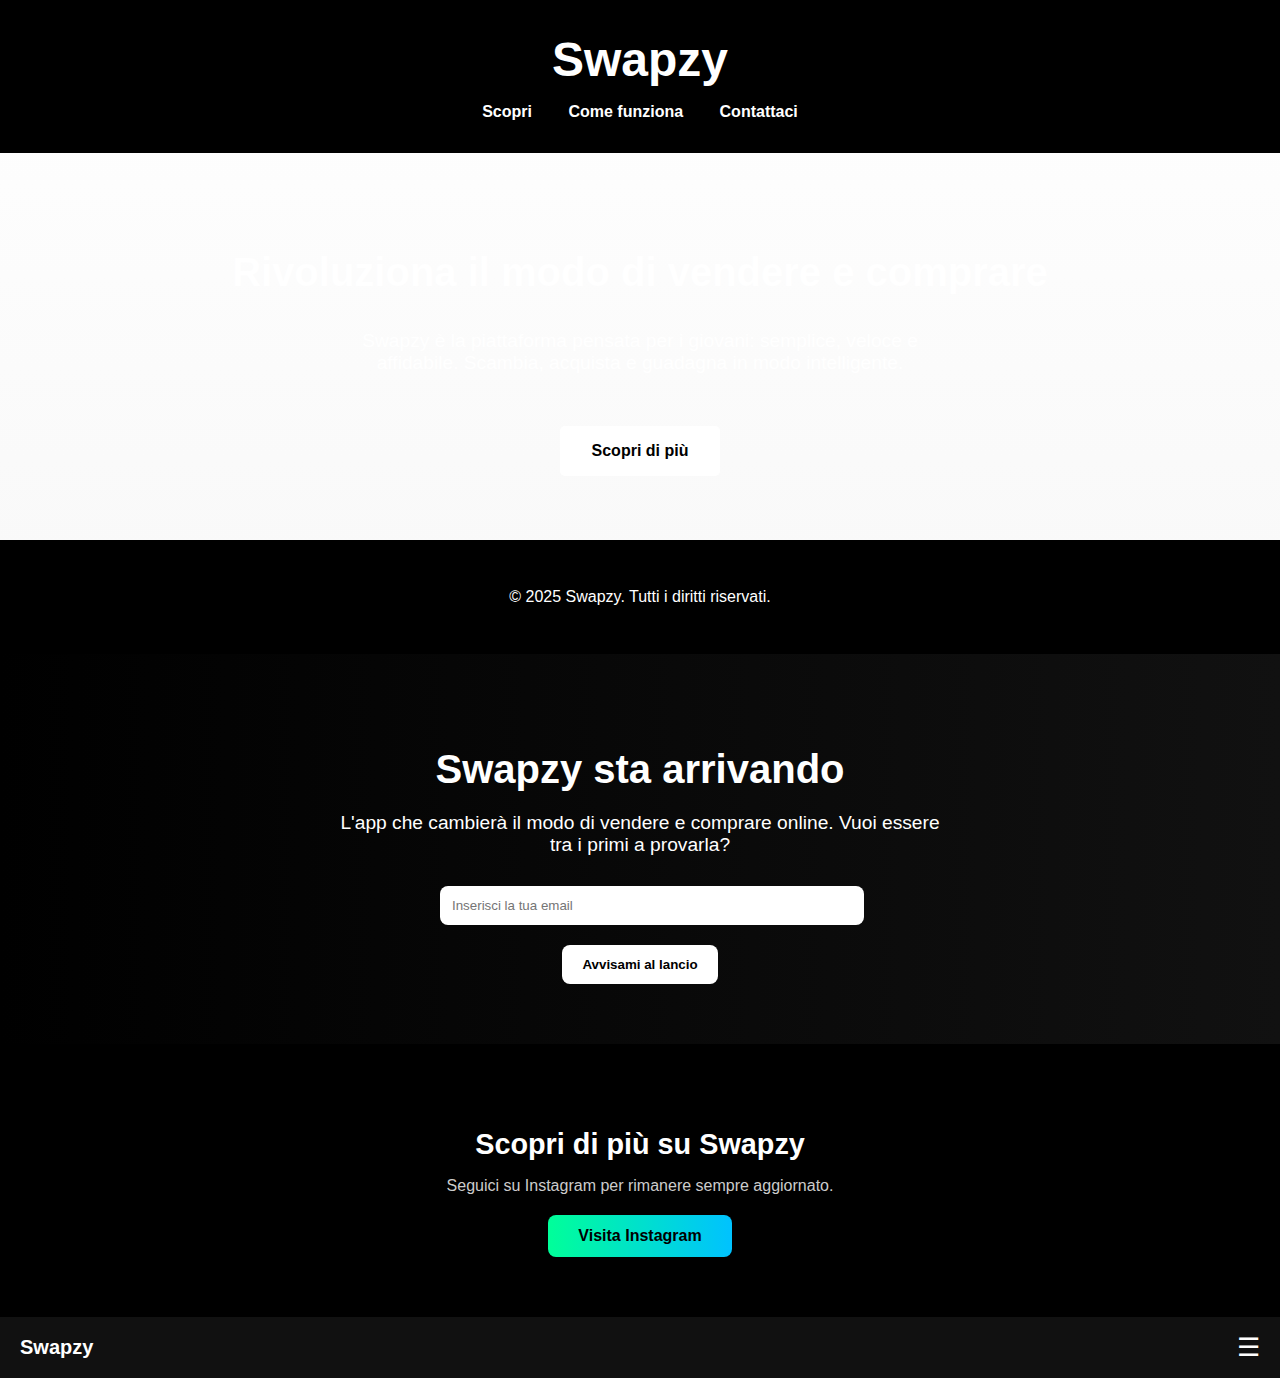
<file: index.html>
<!DOCTYPE html>
<html lang="it">
<head>
  <meta charset="UTF-8">
  <meta name="viewport" content="width=device-width, initial-scale=1.0">
  <title>Swapzy – Il nuovo modo di vendere</title>
  <style>
    body {
      margin: 0;
      font-family: 'Helvetica Neue', sans-serif;
      background: linear-gradient(to bottom, #ffffff, #f0f0f0);
      color: #333;
    }
    header {
      background-color: #000000;
      color: white;
      padding: 2rem;
      text-align: center;
    }
    header h1 {
      font-size: 3rem;
      margin: 0;
    }
    nav {
      text-align: center;
      margin-top: 1rem;
    }
    nav a {
      text-decoration: none;
      color: white;
      margin: 0 1rem;
      font-weight: bold;
    }
    .hero {
      display: flex;
      flex-direction: column;
      align-items: center;
      justify-content: center;
      padding: 4rem 1rem;
      background: url('https://images.unsplash.com/photo-1542291026-7eec264c27ff') no-repeat center center/cover;
      color: white;
      text-align: center;
    }
    .hero h2 {
      font-size: 2.5rem;
      margin-bottom: 1rem;
    }
    .hero p {
      font-size: 1.2rem;
      max-width: 600px;
    }
    .hero a.button {
      display: inline-block;
      margin-top: 2rem;
      padding: 1rem 2rem;
      background-color: #ffffff;
      color: #000000;
      text-decoration: none;
      font-weight: bold;
      border-radius: 5px;
      transition: background 0.3s;
    }
    .hero a.button:hover {
      background-color: #dddddd;
    }
    .section {
      padding: 4rem 1rem;
      max-width: 900px;
      margin: 0 auto;
    }
    .section h3 {
      font-size: 2rem;
      margin-bottom: 1rem;
    }
    .section p {
      font-size: 1.1rem;
      line-height: 1.6;
    }
    footer {
      text-align: center;
      padding: 2rem;
      background-color: #000;
      color: white;
    }
  </style>
</head>
<body>
  <header>
    <h1>Swapzy</h1>
    <nav>
      <a href="scopri.html">Scopri</a>
<a href="come-funziona.html">Come funziona</a>
<a href="contattaci.html">Contattaci</a>
    </nav>
  </header>

  <section class="hero">
    <h2>Rivoluziona il modo di vendere e comprare</h2>
    <p>Swapzy è la piattaforma pensata per i giovani: semplice, veloce e affidabile. Scambia, acquista e guadagna in modo intelligente.</p>
    <a href="#scopri" class="button">Scopri di più</a>
  </section>
<footer>
    <p>© 2025 Swapzy. Tutti i diritti riservati.</p>
  </footer>
</body>
</html>
<section id="coming-soon" style="padding: 60px 20px; text-align: center; background: linear-gradient(to right, #000, #111); color: white;">
  <h2 style="font-size: 2.5rem; margin-bottom: 20px;">Swapzy sta arrivando</h2>
  <p style="font-size: 1.2rem; max-width: 600px; margin: 0 auto 30px;">
    L'app che cambierà il modo di vendere e comprare online. Vuoi essere tra i primi a provarla?
  </p>
  <form action="https://formspree.io/f/xwkgpkwd" method="POST" style="max-width: 400px; margin: 0 auto;">
    <input type="email" name="email" placeholder="Inserisci la tua email" required style="padding: 12px; width: 100%; border-radius: 8px; border: none; margin-bottom: 20px;">
    <button type="submit" style="padding: 12px 20px; background-color: #fff; color: #000; font-weight: bold; border-radius: 8px; border: none; cursor: pointer;">
      Avvisami al lancio
    </button>
  </form>
</section>
<!-- 🔗 Call To Action Section -->
<section class="cta">
  <div class="cta-box">
    <h2>Scopri di più su Swapzy</h2>
    <p>Seguici su Instagram per rimanere sempre aggiornato.</p>
    <a href="https://www.instagram.com/swapzy.it/" target="_blank" class="cta-button">Visita Instagram</a>
  </div>
</section>

<!-- 💅 STILI -->
<style>
  .newsletter {
    background: linear-gradient(to bottom right, #ffffff, #f3f3f3);
    padding: 60px 20px;
    text-align: center;
    font-family: 'Segoe UI', sans-serif;
  }

  .newsletter h2 {
    font-size: 2rem;
    margin-bottom: 10px;
    color: #111;
  }

  .newsletter p {
    font-size: 1rem;
    margin-bottom: 25px;
    color: #444;
  }

  .newsletter form {
    display: flex;
    flex-direction: column;
    align-items: center;
  }

  .newsletter input[type="email"] {
    padding: 12px 20px;
    width: 280px;
    max-width: 90%;
    border-radius: 8px;
    border: 1px solid #ccc;
    margin-bottom: 15px;
    font-size: 1rem;
  }

  .newsletter button {
    padding: 12px 25px;
    background-color: #000;
    color: #fff;
    font-weight: bold;
    border: none;
    border-radius: 8px;
    cursor: pointer;
    transition: background-color 0.3s ease;
  }

  .newsletter button:hover {
    background-color: #333;
  }

  .cta {
    background-color: #000;
    color: #fff;
    padding: 60px 20px;
    text-align: center;
  }

  .cta h2 {
    font-size: 1.8rem;
    margin-bottom: 10px;
  }

  .cta p {
    color: #ccc;
    margin-bottom: 20px;
  }

  .cta-button {
    display: inline-block;
    padding: 12px 30px;
    background: linear-gradient(to right, #00ff99, #00c2ff);
    color: #000;
    font-weight: bold;
    border-radius: 8px;
    text-decoration: none;
    transition: all 0.3s ease;
  }

  .cta-button:hover {
    opacity: 0.85;
  }
</style>
<!-- MENU E NAVBAR DI SWAPZY -->
<div class="navbar">
  <div class="logo">Swapzy</div>
  <div class="hamburger" onclick="toggleMenu()">☰</div>
</div>

<div class="menu" id="menu">
  <a href="#">👤 Profilo</a>
  <a href="#">⚙️ Impostazioni</a>
  <a href="#">📤 Esci</a>
</div>

<style>
  /* STILE NAVBAR + MENU */
  .navbar {
    display: flex;
    justify-content: space-between;
    align-items: center;
    background-color: #111;
    padding: 15px 20px;
    color: white;
    font-family: 'Arial', sans-serif;
    font-size: 18px;
  }

  .logo {
    font-weight: bold;
    font-size: 20px;
  }

  .hamburger {
    font-size: 26px;
    cursor: pointer;
    user-select: none;
  }

  .menu {
    display: none;
    flex-direction: column;
    background-color: #1a1a1a;
    padding: 10px 0;
    position: absolute;
    top: 60px;
    right: 20px;
    width: 160px;
    border-radius: 8px;
    box-shadow: 0 4px 12px rgba(0,0,0,0.4);
    z-index: 1000;
  }

  .menu a {
    color: white;
    padding: 10px 20px;
    text-decoration: none;
    font-size: 16px;
    transition: background 0.2s;
  }

  .menu a:hover {
    background-color: #333;
  }
</style>

<script>
  function toggleMenu() {
    const menu = document.getElementById("menu");
    if (menu.style.display === "flex") {
      menu.style.display = "none";
    } else {
      menu.style.display = "flex";
    }
  }
</script>
</file>
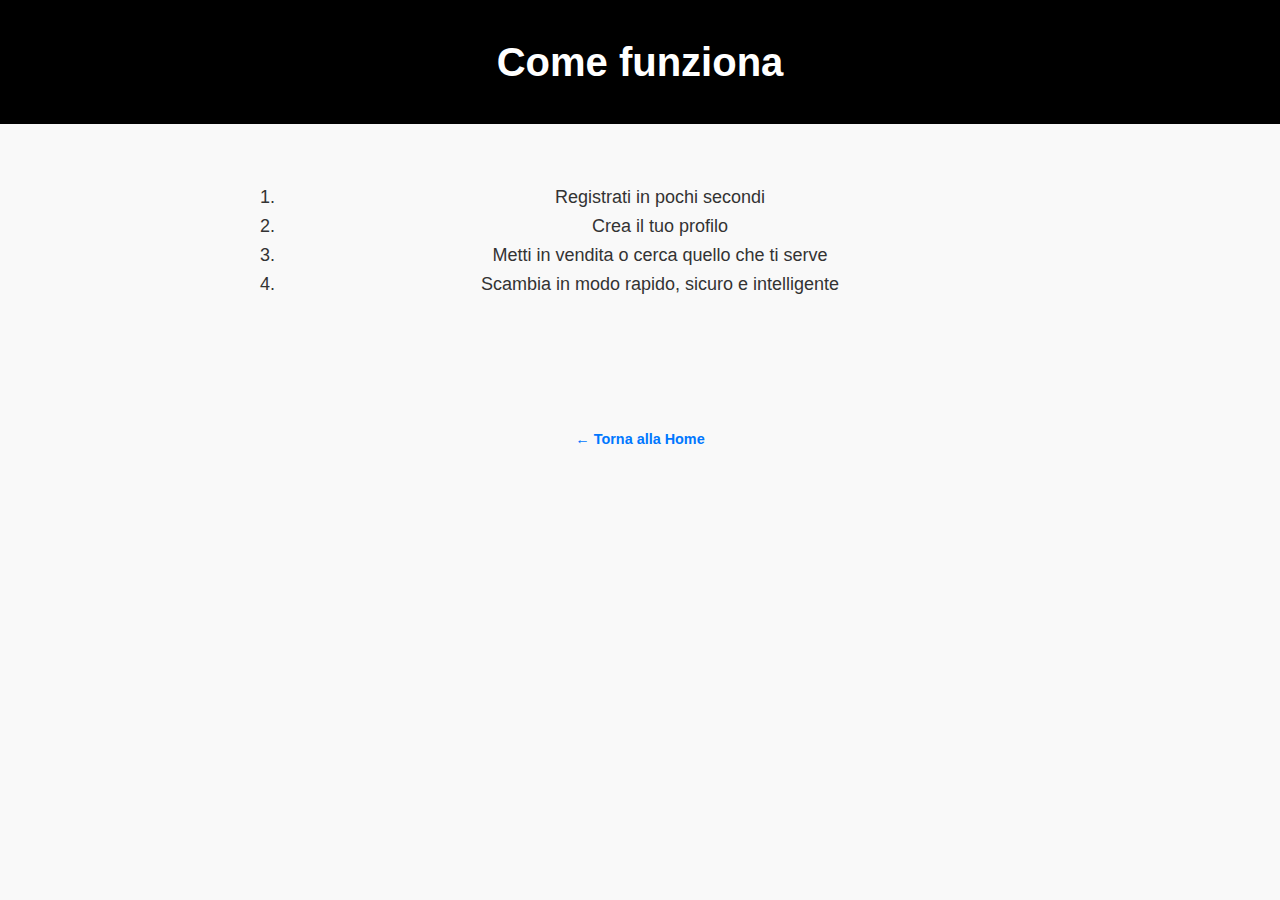
<file: come-funziona.html>
<!DOCTYPE html>
<html lang="it">
<head>
  <meta charset="UTF-8">
  <title>Come funziona - Swapzy</title>
  <link rel="stylesheet" href="style.css">
</head>
<body>
  <header>
    <h1>Come funziona</h1>
  </header>

  <section>
    <ol>
      <li>Registrati in pochi secondi</li>
      <li>Crea il tuo profilo</li>
      <li>Metti in vendita o cerca quello che ti serve</li>
      <li>Scambia in modo rapido, sicuro e intelligente</li>
    </ol>
  </section>

  <footer>
    <a href="index.html">← Torna alla Home</a>
  </footer>
</body>
</html>
</file>
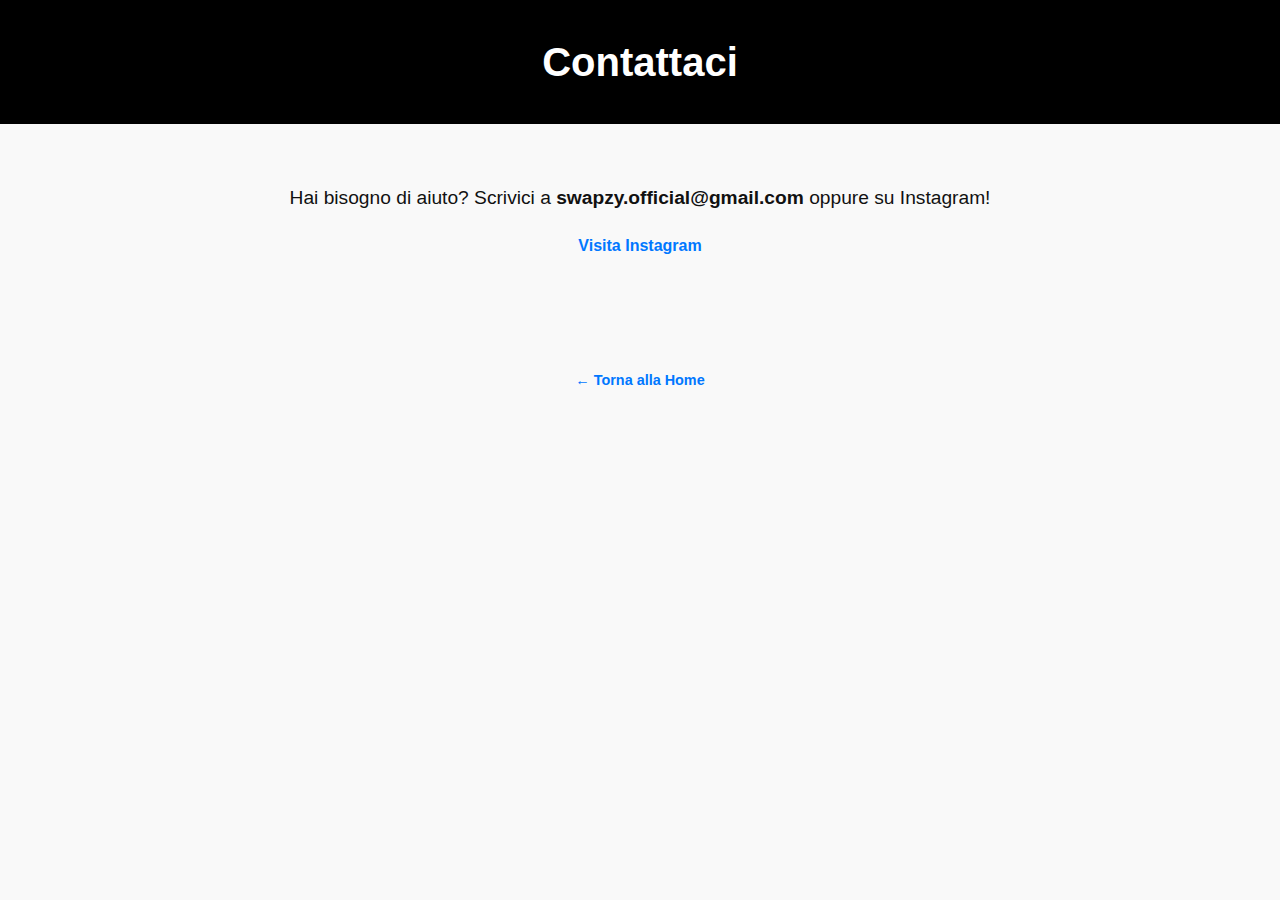
<file: contattaci.html>
<!DOCTYPE html>
<html lang="it">
<head>
  <meta charset="UTF-8">
  <title>Contattaci - Swapzy</title>
  <link rel="stylesheet" href="style.css">
</head>
<body>
  <header>
    <h1>Contattaci</h1>
  </header>

  <section>
    <p>Hai bisogno di aiuto? Scrivici a <strong>swapzy.official@gmail.com</strong> oppure su Instagram!</p>
    <a href="https://www.instagram.com/swapzy.official/" target="_blank">Visita Instagram</a>
  </section>

  <footer>
    <a href="index.html">← Torna alla Home</a>
  </footer>
</body>
</html>
</file>
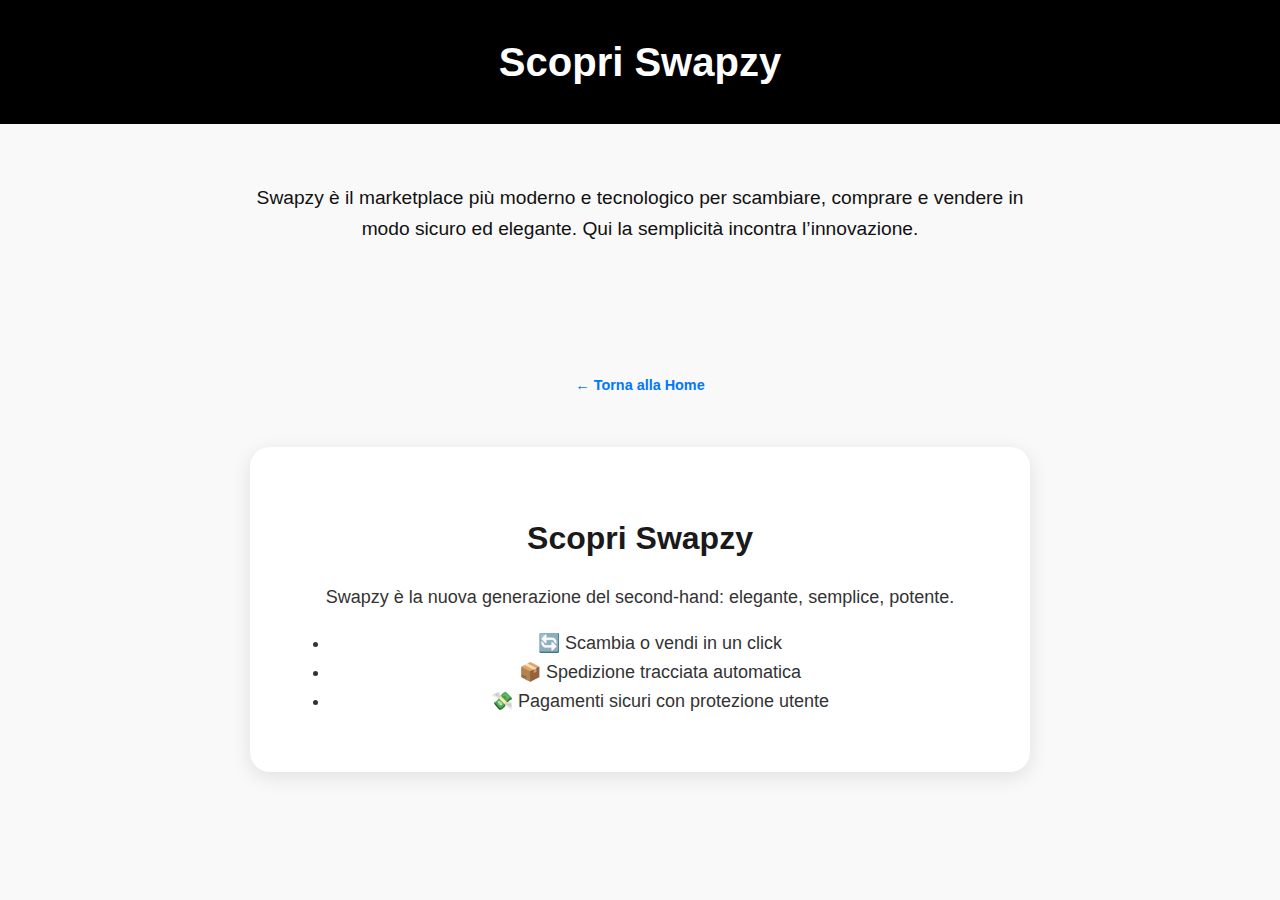
<file: scopri.html>
<!DOCTYPE html>
<html lang="it">
<head>
  <meta charset="UTF-8">
  <title>Scopri - Swapzy</title>
  <link rel="stylesheet" href="style.css">
</head>
<body>
  <header>
    <h1>Scopri Swapzy</h1>
  </header>

  <section>
    <p>Swapzy è il marketplace più moderno e tecnologico per scambiare, comprare e vendere in modo sicuro ed elegante. Qui la semplicità incontra l’innovazione.</p>
  </section>

  <footer>
    <a href="index.html">← Torna alla Home</a>
  </footer>
</body>
</html>
<section class="page-section">
  <h2><i class="fas fa-search"></i> Scopri Swapzy</h2>
  <p>Swapzy è la nuova generazione del second-hand: elegante, semplice, potente.</p>
  <ul>
    <li>🔄 Scambia o vendi in un click</li>
    <li>📦 Spedizione tracciata automatica</li>
    <li>💸 Pagamenti sicuri con protezione utente</li>
  </ul>
</section>
</file>
<file: style.css>
body {
  margin: 0;
  font-family: 'Segoe UI', Tahoma, Geneva, Verdana, sans-serif;
  background-color: #f9f9f9;
  color: #111;
  line-height: 1.6;
}

header {
  background-color: #000;
  color: #fff;
  padding: 30px 20px;
  text-align: center;
}

header h1 {
  font-size: 2.5em;
  margin: 0;
}

section {
  padding: 40px 20px;
  max-width: 800px;
  margin: auto;
  text-align: center;
}

section p, section ol {
  font-size: 1.2em;
}

a {
  color: #0077ff;
  text-decoration: none;
  font-weight: bold;
}

a:hover {
  text-decoration: underline;
}

footer {
  margin-top: 50px;
  padding: 20px;
  text-align: center;
  font-size: 0.9em;
  color: #555;
}
.page-section {
  padding: 40px;
  background-color: #fff;
  border-radius: 20px;
  box-shadow: 0 5px 20px rgba(0,0,0,0.1);
  margin: 30px auto;
  width: 90%;
  max-width: 700px;
  animation: fadeIn 1s ease-in;
}
.page-section h2 {
  font-size: 32px;
  margin-bottom: 15px;
  color: #1a1a1a;
}
.page-section p, li, ol {
  font-size: 18px;
  color: #333;
}
.page-section form input, textarea {
  display: block;
  width: 100%;
  margin-top: 10px;
  padding: 12px;
  border-radius: 10px;
  border: 1px solid #ccc;
}
.page-section button {
  margin-top: 15px;
  background-color: #222;
  color: white;
  padding: 10px 20px;
  border: none;
  border-radius: 10px;
  cursor: pointer;
  transition: 0.3s;
}
.page-section button:hover {
  background-color: #444;
}
@keyframes fadeIn {
  from { opacity: 0; transform: translateY(20px); }
  to { opacity: 1; transform: translateY(0); }
}
</file>
